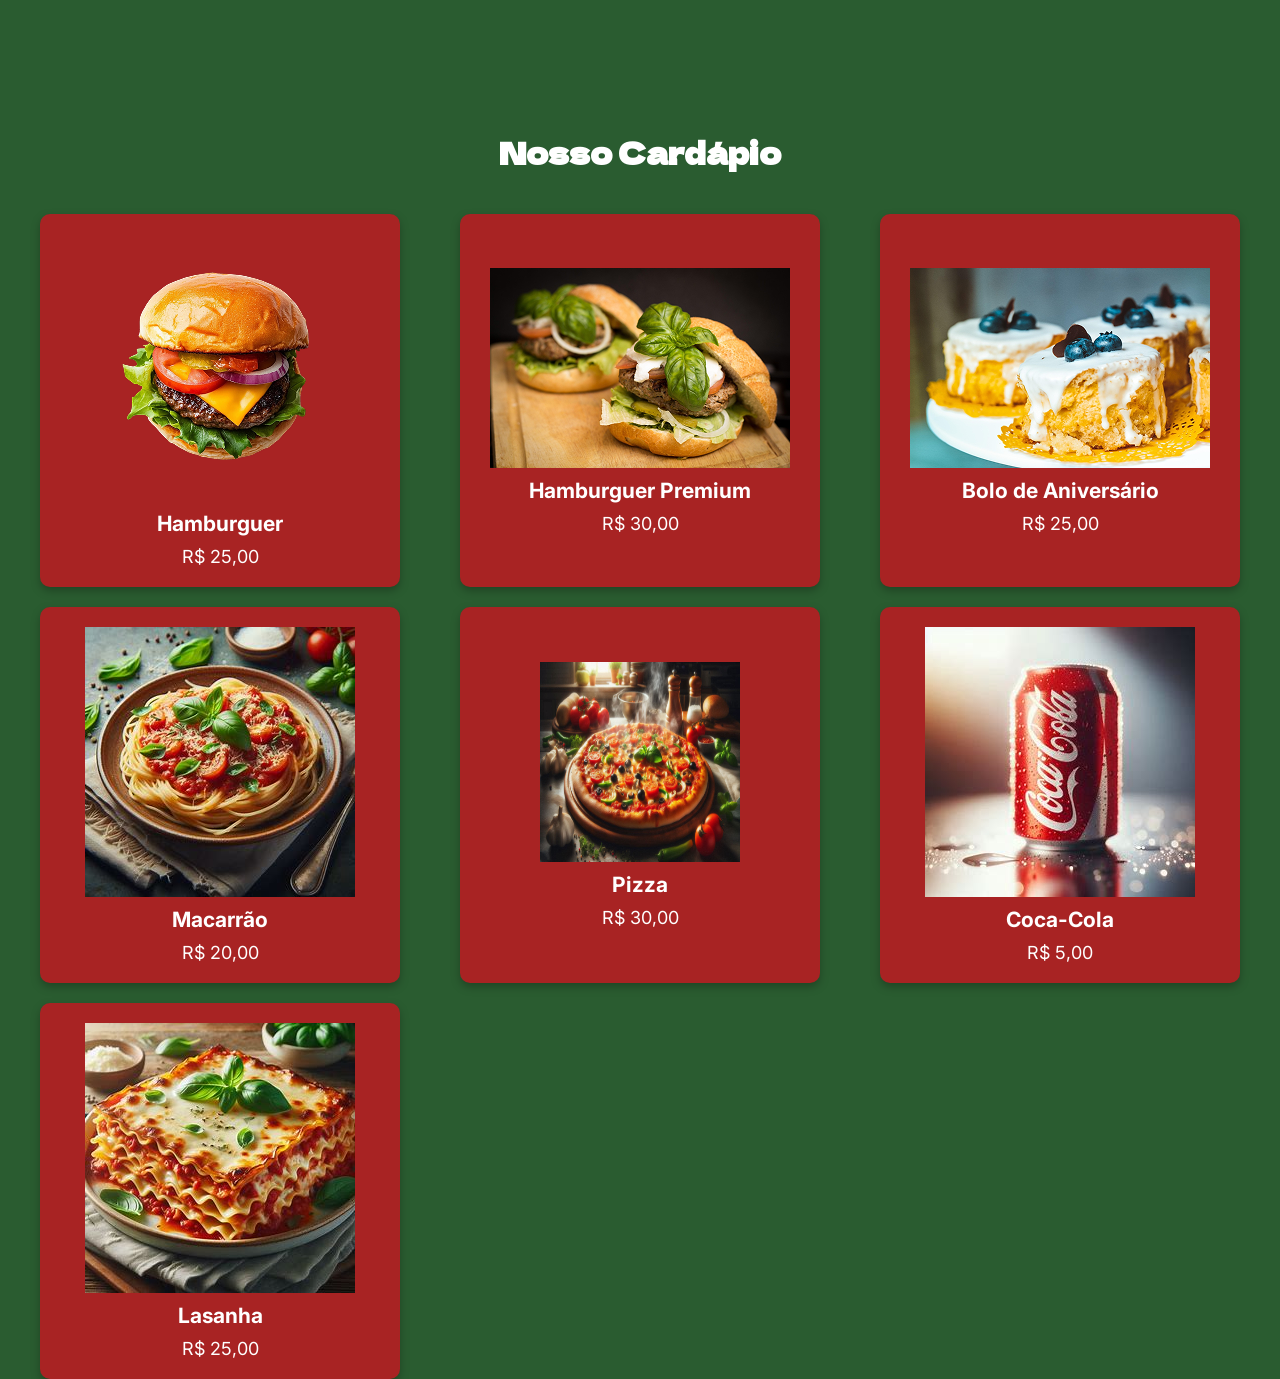
<file: cardapio.html>
<!DOCTYPE html>
<html lang="pt-br">
<head>
    <meta charset="UTF-8">
    <meta name="viewport" content="width=device-width, initial-scale=1.0">
    <link rel="stylesheet" href="style.css">
    <link rel="stylesheet" href="cardapio.css">
    <title>Cardápio</title>
</head>
<body>
    <section class="cardapio" id="cardapio">
        <h2>Nosso Cardápio</h2>
        <div class="cardapio-container">
            <dialog id="myDialog">
                <div class="dialog-header">
                    <img src="foto/image 3.png">
                    <p>Um hambúrguer suculento preparado com carne bovina selecionada, grelhada no ponto perfeito, servido em pão macio levemente tostado. Acompanha queijo derretido, alface fresca, tomate, cebola e um molho especial da house que realça todos os sabores. Uma combinação clássica e irresistível para qualquer momento.</p>
                    <button id="fechar">Fechar</button>
                </div>
            </dialog>

            <dialog id="myDialog2">
                <div class="dialog-header">
                    <img src="foto/hamburger-494706_1280 1.png">
                    <p>Hambúrguer premium feito com blend especial de carne bovina, grelhado para garantir suculência e sabor marcante. Servido no pão brioche dourado, com queijo cheddar cremoso, alface fresca, tomate selecionado, cebola caramelizada e molho especial exclusivo da casa. Uma combinação perfeita para quem ama um hambúrguer intenso, saboroso e inesquecível.</p>
                    <button id="fechar2">Fechar</button>
                </div>
            </dialog>

            <dialog id="myDialog3">
                <div class="dialog-header">
                    <img src="foto/baked-goods-1846460_1280 1.png">
                    <p>Um bolo delicioso e macio, feito com ingredientes de alta qualidade para garantir um sabor irresistível. Com uma textura leve e úmida, este bolo é perfeito para qualquer ocasião, seja um aniversário, uma celebração especial ou simplesmente para adoçar o seu dia. Coberto com uma camada generosa de cobertura cremosa e decorado com detalhes encantadores, este bolo é a escolha ideal para quem busca um doce que combine sabor e beleza em cada fatia.</p>
                    <button id="fechar3">Fechar</button>
                </div>
            </dialog>

            <dialog id="myDialog4">
                <div class="dialog-header">
                    <img src="foto/macarrao.jpg">
                    <p>Um prato de macarrão delicioso, preparado com massa fresca e um molho rico e saboroso. A combinação perfeita de ingredientes frescos, como tomates maduros, alho, manjericão e azeite de oliva, cria um sabor autêntico e irresistível. Este prato é uma escolha clássica para os amantes da culinária italiana, oferecendo uma experiência gastronômica que satisfaz o paladar e aquece o coração.</p>
                    <button id="fechar4">Fechar</button>
                </div>
            </dialog>

             <dialog id="myDialog5">
                <div class="dialog-header">
                    <img src="foto/pizza.jpg" width="200px" height="200px">
                    <p>Uma pizza deliciosa, feita com uma massa crocante e leve, coberta com molho de tomate fresco, queijo derretido e uma variedade de ingredientes saborosos. Cada mordida é uma explosão de sabores, combinando a simplicidade dos ingredientes com a riqueza da culinária italiana. Perfeita para compartilhar com amigos e familiares, esta pizza é uma escolha irresistível para qualquer ocasião.</p>
                    <button id="fechar5">Fechar</button>
                </div>
            </dialog>

             <dialog id="myDialog6">
                <div class="dialog-header">
                    <img src="foto/coca cola.jpg">
                    <p>Uma bebida refrescante e clássica, a Coca-Cola é a escolha perfeita para acompanhar suas refeições. Com seu sabor inconfundível e efervescente, esta bebida é apreciada por pessoas de todas as idades ao redor do mundo. Seja para saciar a sede em um dia quente ou para complementar o sabor de uma refeição deliciosa, a Coca-Cola é sempre uma opção confiável e saborosa.</p>
                    <button id="fechar6">Fechar</button>
                </div>
            </dialog>

             <dialog id="myDialog7">
                <div class="dialog-header">
                    <img src="foto/lasanha.jpg">
                    <p>Uma lasanha deliciosa, feita com camadas de massa fresca, molho de tomate rico, carne moída suculenta e queijo derretido. Cada garfada é uma combinação perfeita de sabores e texturas, oferecendo uma experiência gastronômica que satisfaz o paladar. Esta lasanha é a escolha ideal para quem busca um prato reconfortante e cheio de sabor, perfeito para compartilhar com amigos e familiares.</p>
                    <button id="fechar7">Fechar</button>
                </div>
            </dialog>

            <div class="cardapio-item" id="cardapio-item">
                <img src="foto/image 3.png">
                <h3>Hamburguer</h3>
                <p>R$ 25,00</p>
            </div>

            <div class="cardapio-item" id="cardapio-item2">
                <img src="foto/hamburger-494706_1280 1.png">
                <h3>Hamburguer Premium</h3>
                <p>R$ 30,00</p>
            </div>

            <div class="cardapio-item" id="cardapio-item3">
                <img src="foto/baked-goods-1846460_1280 1.png">
                <h3>Bolo de Aniversário</h3>
                <p>R$ 25,00</p>
            </div>

            <div class="cardapio-item" id="cardapio-item4">
                <img src="foto/macarrao.jpg">
                <h3>Macarrão</h3>
                <p>R$ 20,00</p>
            </div>

            <div class="cardapio-item" id="cardapio-item5">
                <img src="foto/pizza.jpg" width="200px" height="200px">
                <h3>Pizza</h3>
                <p>R$ 30,00</p>
            </div>

            <div class="cardapio-item" id="cardapio-item6">
                <img src="foto/coca cola.jpg">
                <h3>Coca-Cola</h3>
                <p>R$ 5,00</p>
            </div>

            <div class="cardapio-item" id="cardapio-item7">
                <img src="foto/lasanha.jpg">
                <h3>Lasanha</h3>
                <p>R$ 25,00</p>
            </div>
        </div>

        <script src="script.js"></script>
    </section>
</body>
</html>
</file>
<file: style.css>
@import url('https://fonts.googleapis.com/css2?family=Inter:ital,opsz,wght@0,14..32,100..900;1,14..32,100..900&display=swap');
@import url('https://fonts.googleapis.com/css2?family=Dela+Gothic+One&display=swap');
* {
    margin: 0;
    padding: 0;
    box-sizing: border-box;
}

body {
    overflow-x: hidden;
}

header {
    width: 100vw;
    height:100px;
    background-color: #A82323;
    display: flex;
    align-items: center;
    justify-content: space-between;
    padding: 0 20px;
}

.logo {
    width: 87px;
}

.pesquisa {
    width: 40px;
}

nav ul{
    display: flex;
    gap: 20px;
    list-style: none;
    background-color: rgba(33, 33, 33, 0.464);
    padding: 15px;
    font-size: 18px;
    font-family: 'Inter', sans-serif;
    border-radius: 10px;
    width: 400px;
    justify-content: center;
    filter: drop-shadow(0px 4px 4px rgba(0, 0, 0, 0.25)); 
}



nav a {
    text-decoration: none;
    color:rgb(255, 255, 255)
}

nav a:hover {
    color: #A82323;
    transition: 0.3s;
}

.banner {
    width: 100vw;
    height: 100vh;
    background-color: #2A5C30;
    padding: 20px;
    font-family: 'Dela Gothic One', cursive;
    color: #FFFFFF;
    font-size: 30px;
    
}

.pizza {
    display: flex;
    padding: 20px;
    justify-content: center;
    animation: fade 1s ease-in-out;
}

.pizza img {
    width: 500px;
    border-radius: 10px;
    filter: drop-shadow(0px 4px 4px rgba(0, 0, 0, 0.25)); 
    display: flex;
}

.cardapio {
    background-color: #2A5C30;
    padding: 20px;
    width: 100vw;
    height: 100vh;
}

.cardapio h2 {
    font-family: 'Dela Gothic One', cursive;
    color: #FFFFFF;
    font-size: 30px;
    text-align: center;
    margin-bottom: 20px;
    padding: 20px;
    margin-top: 90px;
}

.cardapio-container {
    display: grid;
    grid-template-columns: repeat(auto-fit, minmax(200px, 1fr));
    gap: 20px;
    justify-items: center;
    align-items: center;
}

.cardapio-item:hover {
    transform: scale(1.05);
    transition: 0.3s;
    background-color: #a72a2a;
}
.cardapio-item {
    background-color: #A82323;
    width: 90%;
    height: 100%;
    border-radius: 10px;
    display: flex;
    flex-direction: column;
    align-items: center;
    justify-content: center;
    color: #FFFFFF;
    font-family: 'Inter', sans-serif;
    font-size: 18px;
    filter: drop-shadow(0px 4px 4px rgba(0, 0, 0, 0.25)); 
    padding: 20px;
    gap: 10px;
}

.contato {
    background-color: #2A5C30;
    width: 100vw;
    height: 100vh;
    padding: 20px;
    display: flex;
    justify-content: space-between;
    
}

.contato-container {
    display: flex;
    flex-direction: column;
    gap: 20px;
    padding: 20px;
}

.sobre {
    display: flex;
    flex-direction: column;
    gap: 20px;
    font-family: 'dela gothic one', cursive;
    color: #FFFFFF;
    font-size: 18px;
}

.contato-container h2 {
    font-family: 'Dela Gothic One', cursive;
    color: #FFFFFF;
    font-size: 30px;
}

.contato-foto {
    width: -100px;
    filter: drop-shadow(0px 4px 4px rgba(0, 0, 0, 0.25)); 
}

.contato-foto img {
    width: auto;
    height: 100%;
    display: block;
    border-radius: 10px;
}

@keyframes fade {
    from {
        transform: translateY(-100px);
        opacity: 0;
    }

    to {
        transform: translateY(0);
        opacity: 1;
    }
}


.btn-cardapio {
    background-color: #A82323;
    color: #FFFFFF;
    border: none;
    padding: 10px;
    font-size: 18px;
    font-family: 'Inter', sans-serif;
    border-radius: 5px;
    cursor: pointer;
    display: flex;
    margin: 20px auto;
}

.btn-cardapio:hover {
    background-color: #a72a2a;
    transition: 0.3s;
    transform: scale(1.05);
}


dialog {
    position: fixed;
    top: 50%;
    left: 50%;
    transform: translate(-50%, -50%);
    padding: 20px;
    border: none;
    border-radius: 10px;
    width: min(95vw, 700px);
    max-width: 700px;
    max-height: 90vh;
    overflow: auto;
    animation: fadeIn 0.5s ease-in-out;
}

@keyframes fadeIn {
    from {
        opacity: 0;
    }
    to {
        opacity: 1;
    }
}

.dialog-header {
    display: flex;
    justify-content: space-between;
    align-items: center;
    height: 100%;
    flex-direction: column;
    gap: 20px;
}

dialog img {
    width: 100%;
    max-width: 320px;
    height: auto;
    border-radius: 10px;
    filter: drop-shadow(0px 4px 4px rgba(0, 0, 0, 0.25)); 
}

dialog p {
    font-family: 'Inter', sans-serif;
    color: #333333;
    font-size: 18px;
    text-align: center;
}

dialog button {
    background-color: #A82323;
    color: #FFFFFF;
    border: none;
    padding: 10px;
    font-size: 18px;
    font-family: 'Inter', sans-serif;
    border-radius: 5px;
    cursor: pointer;
    display: block;
    margin: 20px auto 0 auto;
}

.cardapio a {
    text-decoration: none;
    color: #FFFFFF;
}
</file>
<file: cardapio.css>
body {
    background-color: #2A5C30;
    animation: fade 1s ease-in-out;
}

.cardapio-container {
    display: grid;
    grid-template-columns: repeat(3, minmax(200px, 1fr));
    gap: 20px;
    justify-items: center;
    align-items: center;
    
}
</file>
